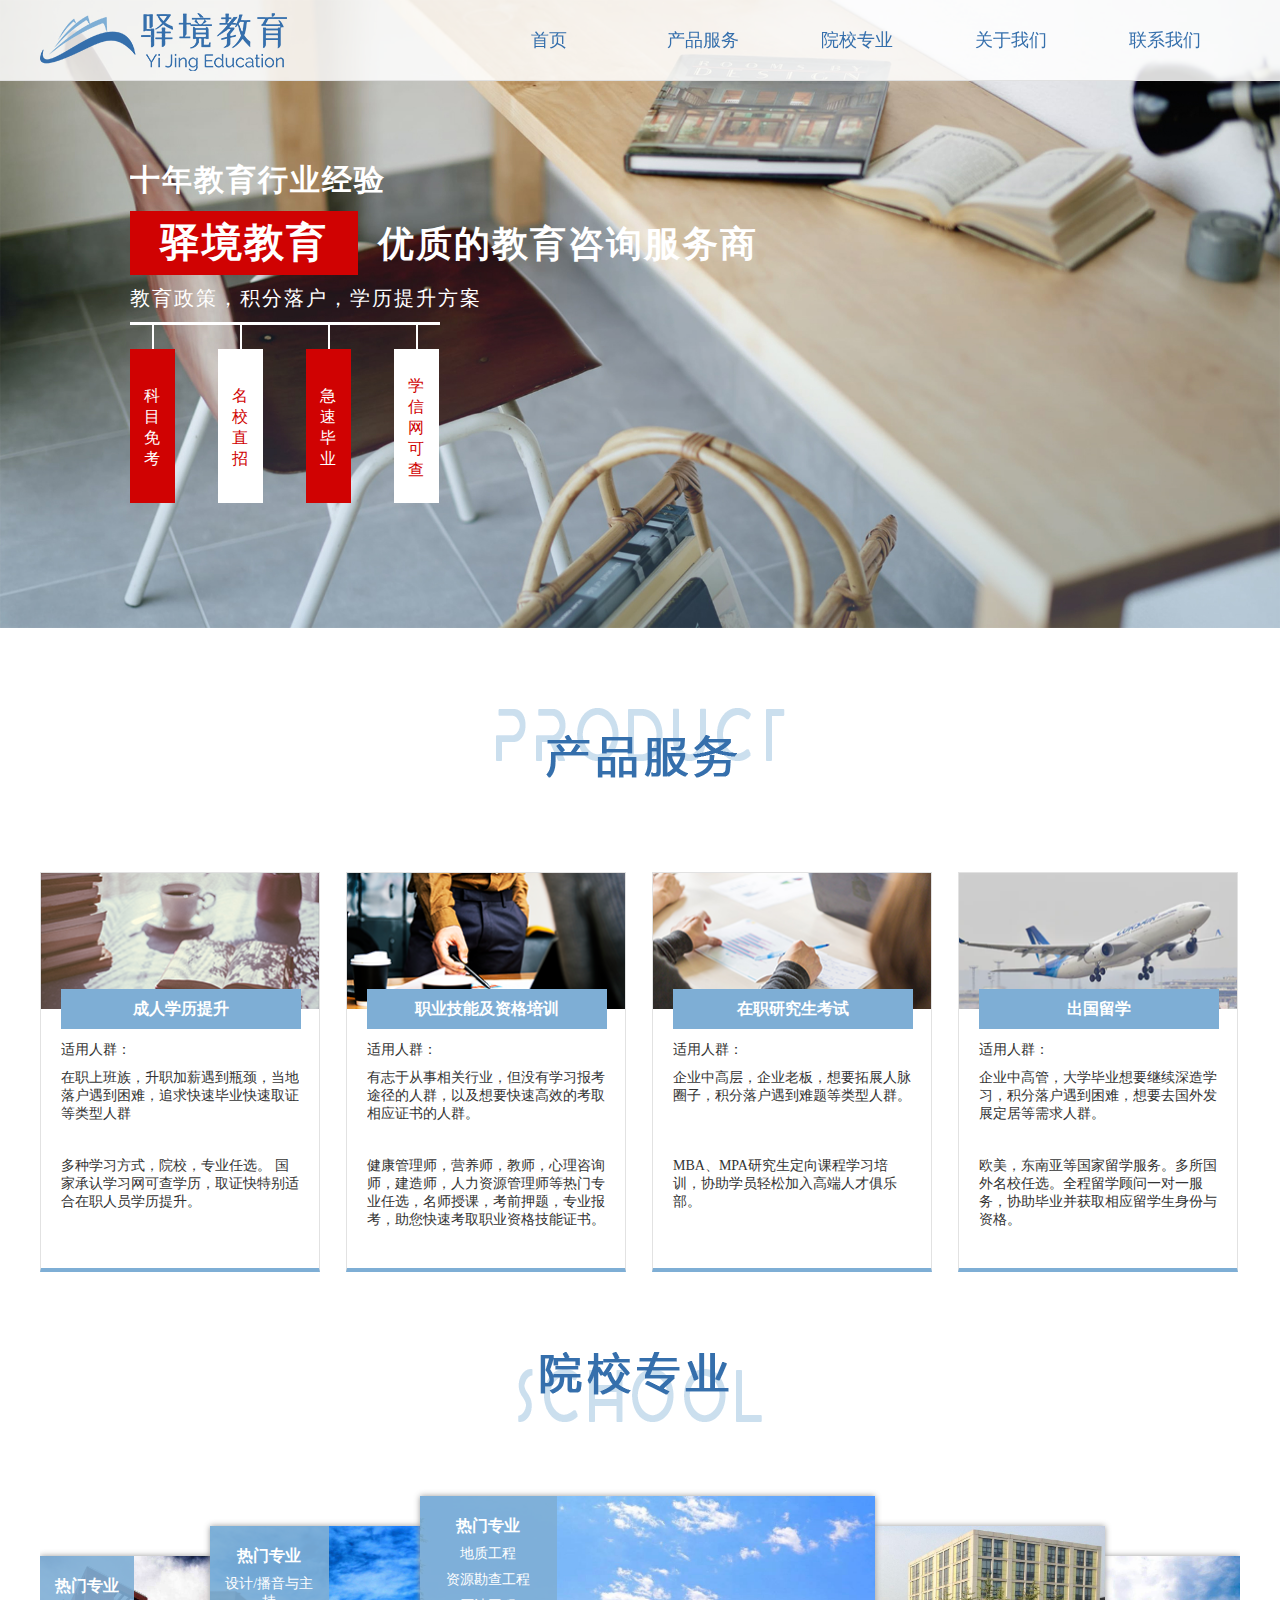
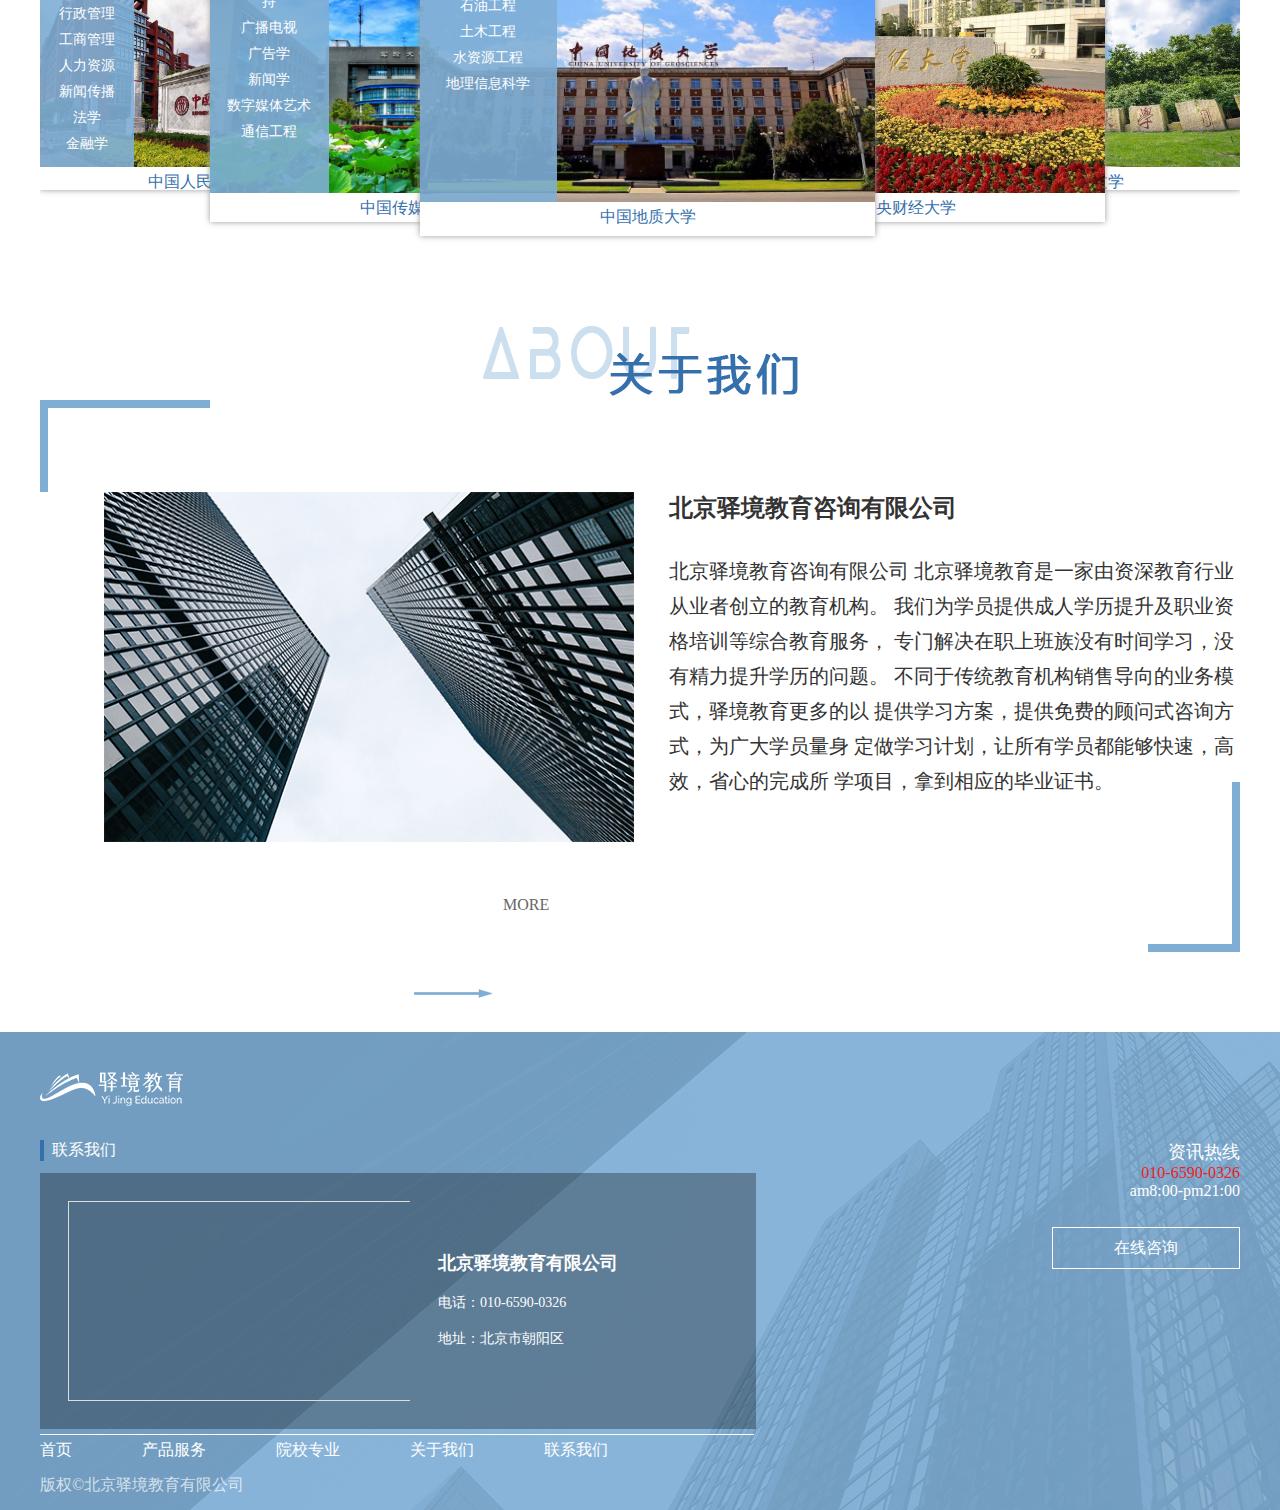
<file: 复制 index.html>
<!DOCTYPE html>
<html>
	<head>
		<meta charset="utf-8" />
		<meta name="viewport" content="width=device-width, initial-scale=1, maximum-scale=1, user-scalable=no"  />
		<meta name="description" content="">
		<meta name="keywords" content="">
		<title>北京驿境教育咨询有限公司</title>
		<link rel="stylesheet" href="css/zd-1.0.css" />
		<link rel="stylesheet" href="css/base.css" />
	
		<link type="text/css" href="css/lunbo.css" rel="stylesheet" />
		<link rel="stylesheet" href="css/button.min.css" />
		<link rel="stylesheet" href="css/jflex.min.css" />
			<link rel="stylesheet" href="css/style.css" />
			<link rel="stylesheet" href="css/animate.css" />
		<!--<link rel="stylesheet" href="css/zd-1.0.css" />-->
		<!--<link rel="stylesheet" type="text/css" href="https://unpkg.com/animate.css@3.5.2/animate.min.css" />--> 
		<script type="text/javascript" src="js/tools.js"></script>        
		<script type="text/javascript" src="js/js.js"></script>
	</head>
	<body>
		<!--导航-->
		<div class="nav ">
			<div class="center">
			<img src="img/logo.jpg.png" class="f-fl logo" />
			<div class="position f-fr">

					<!--start button, nothing above this is necessary -->
					<div class="svg-wrapper">
					  <svg height="40" width="150" xmlns="http://www.w3.org/2000/svg" >
						<rect id="shape" height="40" width="150" />
						<div id="text">
						  <a href=""><span class="spot"></span>首页</a>
						</div>
					  </svg>
					</div>
					<!--Next button -->
					<div class="svg-wrapper">
					  <svg height="40" width="150" xmlns="http://www.w3.org/2000/svg" >
						<rect id="shape" height="40" width="150" />
						<div id="text">
						  <a href=""><span class="spot"></span>产品服务</a>
						</div>
					  </svg>
					</div>
					<!--Next button -->
					<div class="svg-wrapper">
					  <svg height="40" width="150" xmlns="http://www.w3.org/2000/svg" >
						<rect id="shape" height="40" width="150" />
						<div id="text">
						  <a href=""><span class="spot"></span>院校专业</a>
						</div>
					  </svg>
					</div>
					<!--End button -->
					<div class="svg-wrapper">
					  <svg height="40" width="150" xmlns="http://www.w3.org/2000/svg" >
						<rect id="shape" height="40" width="150" />
						<div id="text">
						  <a href=""><span class="spot"></span>关于我们</a>
						</div>
					  </svg>
					</div>
					
					<div class="svg-wrapper">
					  <svg height="40" width="150" xmlns="http://www.w3.org/2000/svg" >
						<rect id="shape" height="40" width="150" />
						<div id="text">
						  <a href=""><span class="spot"></span>联系我们</a>
						</div>
					  </svg>
					</div>


			</div>
					<nav class="nav2">
						<!-- logo -->
					
						<!-- 控制menu -->
						<div class="nav-menu">
							<span></span>
							<span></span>
							<span></span>
						</div>
					
						<!-- 菜单 -->
						<ul class="nav-list">
							<li>
								<a href="">首页</a>
								
							</li>
							<li><a href="">产品服务</a></li>
							<li><a href="">院校专业</a></li>
							<li><a href="">关于我们</a></li>
							<li><a href="">联系我们</a></li>
						
						</ul>
					</nav>
			
			</div>
		</div>
		<!--banner-->
		<div class="banner ">
			<img src="img/banner.jpg" />
			
			<div class="wen ">
				<div class="center">
					<div class="bwen">
						<h1>十年教育行业经验</h1>
						<h2><span>驿境教育</span>优质的教育咨询服务商</h2>
						<h3>教育政策，积分落户，学历提升方案</h3>
						<ul>
							<li>
								<i></i>
								<a href="#">科<br />目<br />免<br />考</a>
							</li>
							<li class="bai">
								<i></i>
								<a href="#">名<br />校<br />直<br />招</a>
							</li>
							<li>
								<i></i>
								<a href="#">急<br />速<br />毕<br />业</a>
							</li>
							<li class="bai">
								<i></i>
								<a href="#">学<br />信<br />网<br />可<br />查</a>
							</li>
						</ul>
					</div>
				</div>
			</div>	
		</div>
		<!--past1-->
		<div class="center past1" >
			<img src="img/past1.png" class="bt animated fadeInDown"  />
			<ul class="fuwu">
				<li class="w768 ">
					<a>
						<img src="img/tu1.png" />
						<span>成人学历提升</span>
						<div class="wenzi">
							<h1>适用人群：</h1>
							<h2>在职上班族，升职加薪遇到瓶颈，当地落户遇到困难，追求快速毕业快速取证等类型人群</h2>
							<p>多种学习方式，院校，专业任选。 国家承认学习网可查学历，取证快特别适合在职人员学历提升。</p>
						</div>
					</a>
				</li>
				<li  class=" ">
					<a>
						<img src="img/tu2.png" />
						<span>职业技能及资格培训</span>
						<div class="wenzi">
							<h1>适用人群：</h1>
							<h2>有志于从事相关行业，但没有学习报考途径的人群，以及想要快速高效的考取相应证书的人群。</h2>
							<p>健康管理师，营养师，教师，心理咨询师，建造师，人力资源管理师等热门专业任选，名师授课，考前押题，专业报考，助您快速考取职业资格技能证书。</p>
						</div>
					</a>
				</li>
				<li class="w768 " >
					<a>
						<img src="img/tu3.png" />
						<span>在职研究生考试</span>
						<div class="wenzi">
							<h1>适用人群：</h1>
							<h2>企业中高层，企业老板，想要拓展人脉圈子，积分落户遇到难题等类型人群。</h2>
							<p>MBA、MPA研究生定向课程学习培训，协助学员轻松加入高端人才俱乐部。</p>
						</div>
					</a>
				</li>
				<li class=" ">
					<a>
						<img src="img/tu4.png" />
						<span>出国留学</span>
						<div class="wenzi">
							<h1>适用人群：</h1>
							<h2>企业中高管，大学毕业想要继续深造学习，积分落户遇到困难，想要去国外发展定居等需求人群。</h2>
							<p>欧美，东南亚等国家留学服务。多所国外名校任选。全程留学顾问一对一服务，协助毕业并获取相应留学生身份与资格。</p>
						</div>
					</a>
				</li>
			</ul>
		</div>
		<!--past2-->
		<div class="center past2" >
			<img src="img/past2.png"  class="bt"   />
			<div class="wrap" id="wrap">
				<ul class="content">
				</ul>
				<a href="javascript:;" class="prev">&#60;</a>
				<a href="javascript:;" class="next">&#62;</a>
			</div>
			
					<div class="flex">
			<ul class="slides">
				<li >
					<img alt="" src="img/xue.jpg">
					<div class="remen">
						<h2>中国人民大学</h2>
						<h1>热门专业</h1>
						<ul>
							<li>专业</li>
							<li>专业</li>
							<li>专业</li>
							<li>专业</li>
							<li>专业</li>
							<li>专业</li>
						</ul>
					</div>
				</li>
				<li>
					<img alt="" src="img/xue.jpg">
					<div class="remen">
						<h2>中国人民大学</h2>
						<h1>热门专业</h1>
						<ul>
							<li>专业</li>
							<li>专业</li>
							<li>专业</li>
							<li>专业</li>
							<li>专业</li>
							<li>专业</li>
						</ul>
					</div>
				</li>
				<li>
					<img alt="" src="img/xue.jpg">
					<div class="remen">
						<h2>中国人民大学</h2>
						<h1>热门专业</h1>
						<ul>
							<li>专业</li>
							<li>专业</li>
							<li>专业</li>
							<li>专业</li>
							<li>专业</li>
							<li>专业</li>
						</ul>
					</div>
				</li>
				<li>
					<img alt="" src="img/xue.jpg">
					<div class="remen">
						<h2>中国人民大学</h2>
						<h1>热门专业</h1>
						<ul>
							<li>专业</li>
							<li>专业</li>
							<li>专业</li>
							<li>专业</li>
							<li>专业</li>
							<li>专业</li>
						</ul>
					</div>
				</li>
				<li>
					<img alt="" src="img/xue.jpg">
					<div class="remen">
						<h2>中国人民大学</h2>
						<h1>热门专业</h1>
						<ul>
							<li>专业</li>
							<li>专业</li>
							<li>专业</li>
							<li>专业</li>
							<li>专业</li>
							<li>专业</li>
						</ul>
					</div>
				</li>
			</ul>
		</div>
		</div>
		<!--past3-->
		<div class="center past3" >
			<img src="img/past3.png" class="bt"   />
			<span class="zuoshang"></span>
			<div class="wtu"><img src="img/women.jpg" /></div>
			<div class="woz">
				<h1>北京驿境教育咨询有限公司</h1>
				<p class="wmzw">北京驿境教育咨询有限公司

北京驿境教育是一家由资深教育行业从业者创立的教育机构。
我们为学员提供成人学历提升及职业资格培训等综合教育服务，
专门解决在职上班族没有时间学习，没有精力提升学历的问题。
不同于传统教育机构销售导向的业务模式，驿境教育更多的以
提供学习方案，提供免费的顾问式咨询方式，为广大学员量身
定做学习计划，让所有学员都能够快速，高效，省心的完成所
学项目，拿到相应的毕业证书。</p>
				<a href="#" class="jiantou">
					<img src="img/jiantou.png" />
					<p>MORE</p>
				</a>
			</div>
			<span class="youxia"></span>
		</div>
		<footer>
				<div class="foot">
					<div class="center">
						<img src="img/logo2.png" class="logo2" />
						<div class="fot">
							<div class="foot1 f-fl">
								<h1>联系我们</h1>
								<b>
									<div class="map">
										<div id="container" style="width:342px;height:198px;margin:auto;border:1px solid #ddd;overflow:hidden;"></div>
									</div>
									<h2 class="f-fl">北京驿境教育有限公司</h2>
									<ul class="f-fl">
										<li>电话：010-6590-0326</li>
										<li>地址：北京市朝阳区</li>
									
										
									</ul>
								</b>
								
							</div>
							<div class="foot2 f-fr">
								<h1>资讯热线</h1>
								<h2>010-6590-0326</h2>
								<h3>am8:00-pm21:00</h3>
								<a href="#">在线咨询</a>
								<!--<img src="img/erweima.png" />-->
							</div>
						</div>
						<ul class="footnav">
									<li><a href="index.html">首页</a></li>
									<li><a href="about.html">产品服务</a></li>
									<li><a href="news.html">院校专业</a></li>
									<li><a href="#">关于我们</a></li>
									<li><a href="#">联系我们</a></li>
						</ul>
						<span class="banquan">版权©北京驿境教育有限公司</span>
					</div>
				</div>
		
		</footer>
		<!--导航2-->
		<script src="js/jquery.min.js"></script>
<script>
	$(document).click(function(){
		$('.nav-list').removeClass('open')
	})
	$('.nav-menu,.nav-list').click(function(e){e.stopPropagation()})
	$('nav').find('.nav-menu').click(function(e){
		$('.nav-list').toggleClass('open')
	})
</script>
		<!--地图-->
		<script type="text/javascript" src="http://api.map.baidu.com/api?v=1.3"></script>
<script type="text/javascript">
    //var map = new BMap.Map("container", {mapType: BMAP_HYBRID_MAP});      //设置卫星图为底图
    //var map = new BMap.Map("container", {mapType:BMAP_PERSPECTIVE_MAP});  //设置3D图为底图
    var map = new BMap.Map("container"); //设置底图
    map.centerAndZoom("北京", 18);  //初始化地址，查询的地址所在市
    map.enableScrollWheelZoom();    //启用滚轮放大缩小，默认禁用
    map.enableContinuousZoom();     //启用地图惯性拖拽，默认禁用

    var localSearch = new BMap.LocalSearch(map);
    localSearch.enableAutoViewport(); //允许自动调节窗体大小
function searchByStationName() {
    map.clearOverlays();//清空原来的标注
    var keyword = "北京市朝阳区农展馆路南路13号瑞辰国际中心305";//查询的详细地址
    localSearch.setSearchCompleteCallback(function (searchResult) {
        var poi = searchResult.getPoi(0);
        map.centerAndZoom(poi.point, 18);
        var marker = new BMap.Marker(new BMap.Point(poi.point.lng, poi.point.lat));  // 创建标注，为要查询的地方对应的经纬度
        map.addOverlay(marker);
        var content = keyword;
        var infoWindow = new BMap.InfoWindow("<p style='font-size:14px;'>" + content + "</p>");
        marker.addEventListener("click", function () { this.openInfoWindow(infoWindow); });
        marker.setAnimation(BMAP_ANIMATION_BOUNCE); //跳动的动画
    });
    localSearch.search(keyword);
}
searchByStationName();
</script>
   <!--轮播手机版-->
<script src="js/jquery-2.1.1.min.js" type="text/javascript"></script>
<script type="text/javascript" src="js/jflex.min.js"></script>
<script type="text/javascript">
$('.flex').jFlex({
	autoplay: true
});
</script>
	</body>
</html>
</file>
<file: css/lunbo.css>
@charset "utf-8";
body,
ul {
  padding: 0;
  margin: 0;
}
ul {
  list-style: none;
}
.wrap {
  position: relative;
  width: 1200px;
  height: 360px;
  margin: 70px auto;
}
.content {
  position: absolute;
  width: 1200px;
  height: 360px;
}
.content li {
  position: absolute;
  -moz-box-shadow:0px 0px 6px #999999; -webkit-box-shadow:0px 0px 6px #999999; box-shadow:0px 0px 6px #999999;
}

.wrap-silder {
  box-sizing: border-box;
  position: relative;
  height: 100%;
  width: 30%;
  padding: 20px 10px;
  background: rgba(126, 174, 213, 0.9);
  overflow: hidden;
}

.wrap-silder li {
  box-shadow: none !important;
  position: relative !important;
  display: block;
  color: #fff;
  font-size: 16px;
  font-weight: bold;

}

.wrap-silder--sub {
  font-size: 14px !important;
  font-weight: normal !important;
  margin-top: 8px;
}
.box {
  background-size: 100% 100%;
  cursor: pointer;
  height: 90%;
  font-size: 18px;
}

.box-title {
  height: 10%;
  background: #fff;
  color: rgb(53, 111, 173);
  line-height: 30px;
}

.wrap a {
  position: absolute;
  display: none;
  z-index: 2;
  top: 50%;
  width: 60px;
  height: 60px;
  margin-top: -30px;
  font: 36px/60px '宋体';
  text-align: center;
  text-decoration: none;
  color: #fff;
  background: rgb(126, 174, 213);
  background: rgba(126, 174, 213, 0.6);
  transition: background 1s ease;
}
.wrap a:hover {
  background: rgb(126, 174, 213);
}
.prev {
  left: 30px;
}
.next {
  right: 30px;
}
</file>
<file: css/style.css>
html,body{
	height: 100%;
}

.nav img{ margin-top:13px ;}
.nav{
	width: 100%;
	height: 80px;
	background: rgba(255,255,255,.85);
	position: fixed;
	top: 0;
	left: 0;
	border-bottom:1px solid #e1e1e1;
	z-index: 9999;
	/*-moz-box-shadow:0px 2px 2px #CCCCCC;
	-webkit-box-shadow:0px 2px 2px #CCCCCC;
	box-shadow:0px 2px 2px #CCCCCC;*/
}
.banner{
	position: relative;
/*background: url(../img/banner.jpg);
background-size: cover; 
background-repeat: no-repeat;*/

}
.banner img{
	width: 100%;
	display: block;
}
.banner .wen{
	position: absolute;

	left: 0;
	bottom: 20%;
	width: 100%;
	color: #FFFFFF;
}
.bwen{
	margin-left:90px ;
	letter-spacing: 2px;
	overflow: hidden;
}
.bwen h1{
	font-weight: bold;
	font-size: 30px;
}
.bwen h2{
	font-size: 36px;
	font-weight: bold;
	margin: 10px 0;
}
.bwen h2 span{
	display: inline-block;
	width: 228px;
	height: 64px;
	background: #d00202;
	text-align: center;
	font-size: 40px;
	line-height: 64px;
	margin-right: 20px;
}
.bwen h3{
	font-size: 20px;
}
.bwen ul{
	width: 310px;
	border-top:3px solid #FFFFFF ;
	margin-top: 10px;
}
.bwen ul li{
	float: left;
	margin-right: 43px;	
}
.bwen ul li:last-child{
	margin-right: 0px;	
}
.bwen ul li i{
	width: 2px;
	height: 24px;
	display: block;
	background: #fff;
	margin: 0 auto;
}
.bwen ul li a{
	display: inline-block;
	background: #d00202;
	
	text-align: center;
	color: #FFFFFF;
	
	width: 45px;
	height: 80px;
	padding: 37px 0;
	transition:  .5s;
    -webkit-transition: .5s;

}
.bwen ul li a:hover{
	margin-top: -5px;
	transition:  .5s;
    -webkit-transition: .5s;
}
.bwen ul li:last-child a{
	height: 100px;
	padding: 27px 0;
}

.bwen ul .bai a{
	background: #FFFFFF;
	color: #d00202;
}
.past1{
	text-align: center;
	padding: 80px 0;
}
.fuwu li{
		float: left;
		margin-right: 26px;
}
.fuwu li:last-child{
	margin-right: 0;
}
.fuwu li a{
	display: block;
	margin-top: 90px;
	width: 278px;
	height: 395px;
	border: 1px solid #e2e2e2;
	border-bottom: 4px solid #7eaed5;
	position: relative;
	color: #333;
		transition:  1s;
    -webkit-transition: 1s;
}
.fuwu li a img{
	width: 100%;
	
	display: block;
}
.fuwu li a span{
	width: 240px;
	height: 40px;
	background: #7eaed5;
	display: block;
	text-align: center;
	line-height: 40px;
	font-size: 16px;
	font-weight: bold;
	color: #FFFFFF;
	margin: 0 auto;
	position: absolute;
	top: 116px;
	left: 20px;
	transition:  .5s;
    -webkit-transition: .5s;
}
.fuwu li a div{
	text-align: left;
	padding: 32px 20px;
	font-size: 14px;
	
}
.fuwu li a h2{
	margin: 10px 0 30px ;
	height: 58px;
	overflow: hidden;
	
}
.fuwu li a h3{
	height: 76px;
	overflow: hidden;
}
.fuwu li a:hover{
	margin-top: 70px;
	border-bottom: 4px solid #356fac;
		transition:  1s;
    -webkit-transition: 1s;
}
.fuwu li a:hover span{
	background: #356fac;
		transition:  .5s;
    -webkit-transition: .5s;
}
.past2{
	text-align: center;
}
.past3{
	text-align: center;
}
.zuoshang{
	width: 162px;
	height: 84px;
	border: 8px solid #7eaed5;
	border-right: none;
	border-bottom: none;
	display: block;
}
.youxia{
	width: 84px;
	height: 162px;
	border: 8px solid #7eaed5;
	border-top: none;
	border-left: none;
	display: block;
	float: right;
	margin-top: -140px;
}
.wtu{
	width: 530px;
	height: 350px;
	margin-left: 64px;
	float: left;
	margin-right: 35px;
	overflow: hidden;
}
.wtu img{
	width: 100%;
	height: 100%;
	display: block;
		transition:  1s;
    -webkit-transition: 1s;
}
.wtu img:hover{
	transform:scale(1.05);
		transition:  1s;
    -webkit-transition: 1s;
}
.woz{
	color: #333333;
	text-align: left;
}
.woz h1{
	font-size: 24px;
	font-weight: bold;
	margin-bottom: 30px;
}
.woz p{
	font-size: 20px;
	line-height: 35px;

}

.jiantou img{
	float: left;
    margin: 102px 10px 0 374px;
    	transition:  .5s;
    -webkit-transition: .5s;
}
.jiantou p{
	margin-top: 88px;
	font-size: 16px;
}
.jiantou:hover img{
	margin-left: 384px;
		transition:  .5s;
    -webkit-transition: .5s;
}
.wmzw{
	height: 245px;
	overflow: hidden;
}


.foot{
	margin-top: 34px;
	height: 478px;
	background: url(../img/foot.jpg) no-repeat;
}
.logo2{
	margin-top: 40px;
	margin-bottom: 30px;
}
.foot1 h1{
	font-size: 16px;
	border-left: 4px solid #356fac;
	padding-left:8px;
	color: #FFFFFF;
}
.foot1 b{
	display: block;
	width: 660px;
	padding: 28px;
	background: rgba(0,0,0,.3);
	margin-top: 12px;
	overflow: hidden;
}
.foot1 b img{
	float: left;

}
.foot1 b h2{
	font-weight: bold;
	font-size: 18px;
	margin-left: 28px;
	margin-top: 50px;
	color: #FFFFFF;
}
.foot1 b ul{ margin-top: 10px;}
.foot1 b ul li{
	line-height: 36px;
	font-size: 14px;
	margin-left: 28px;
	font-weight: normal;
	color: #FFFFFF;
}
.foot2{
	text-align: right;
	color: #fff;
}
.foot2 h1{
	font-size: 18px;
}
.foot2 h2{
	color: #ee1d23;
	font-size: 16px;
}
.foot2 h3{
	font-size: 16px;
}
.foot2 a{
	display: block;
	width: 186px;
	height: 40px;
	border: 1px solid white;
	line-height: 40px;
	text-align: center;
	font-size: 16px;
	margin: 27px 0;
	color: #fff;
			transition:  .5s;
    -webkit-transition: .5s;
}
.foot2 a:hover{
	background: #FFFFFF;
	color: #ee1d23;
			transition:  .5s;
    -webkit-transition: .5s;
}
.fot{ overflow: hidden;}
.footnav{
	border-top: 1px solid #FFFFFF;
	width: 714px;
	margin-top: 5px;
	overflow: hidden;
}
.footnav li{
	float: left;
	margin-right: 70px;
}
.footnav li a{
	color: white;
	display: block;
	line-height: 30px;
}
.footnav li a:hover{
	color: rgba(255,255,255,.8);
}
.banquan{
	display: block;
	line-height: 40px;
	color: rgba(255,255,255,.7);
}
.map{
	width: 342px;
	float: left;
	overflow: hidden;
}
.htmleaf-container{
	display: none;
}
.nav2{
	display: none;
}
.flex{
	display: none;
	margin: 0 auto 20px;
	 max-width: 960px;
}
@media screen and (max-width:475px){
	body{min-width: 320px;}
	}
	
@media screen and (min-width:960px) and (max-width:1200px){
	.wrap{
		display: none;
	}
	.flex{
	display: block;
	padding: 60px 0;
	}
	.center{
		width: 960px
	}
	.banner .wen{
		bottom: 10%;
	}
	.fuwu li a{
		width: 218px;
	}
	.fuwu li a span{
		width: 178px;
		top: 85px;
	}
	.jiantou img{
		margin: 58px 10px 0 768px;
	}
	.logo{
		width: 18%;
		
	}
	.nav img{
		margin-top: 22px;
	}
	.woz p {

    font-size: 16px;
    line-height: 25px;
	}
	.wtu{
		margin-left: 28px;
	}
	.jiantou:hover img{
	margin-left: 778px;
	}
}
@media screen and  (max-width:960px){
	.remen ul {
	height: 60px;
	}
	.wrap{
		display: none;
	}
	.flex{
	display: block;
	padding: 60px 0;
	}
	.nav2{
		display: block;
	}
	.logo {

    width: 24%;
	}
	.fuwu li {
		width: 50%;
		margin-right: 0;
	}
	.fuwu li a{
		margin: 20px auto;
	}
	.banner .wen{
		bottom: 10%;
	}
	.nav img {
    margin-top: 22px;
	}
	.position{
		display: none;
	}
	.banner{
		margin-top: 81px;
	}
	.center{
		width: 768px;
	}

	.wtu {

    width: 90%;
    height: auto;
    margin: 0 auto;
    float: none;
    }
    .woz h1{
    	margin-top:10px;
    	margin-bottom: 10px;
    	text-align: center;
    }
    
    .woz p {
	text-align: center;
    font-size: 16px;
    line-height: 22px;
    }
    .youxia{
    	margin-top: -140px;
    
    }
    .wmzw{
    	width: 90%;
    	margin: 0 auto;
    	height: auto;
    }
    .jiantou img{
		margin-left: 50%;
		margin-top: 40px;
	}
	 .jiantou:hover img{
		margin-left: 52%;
	}
    .jiantou p{
    	margin-top: 32px;
    }
    .foot1 b{
    	width: 346px;
    }
    .foot1 b h2 {
    margin-left: 0px;
    margin-top: 16px;
	}
	.foot1 b ul li {

    line-height: 18px;
    font-size: 14px;
    margin-left: 16px;
    }
    .footnav{
    	display: none;
    }
    .banquan{
    	line-height: 36px;
    }
}
@media screen and (max-width:768px){
	
	.foot1 b h2{
		margin-left: 20%;
	}
	.map{
		width: 100%;
	}
	.logo {

    width: 24%;
	}
	.foot2{
		display: none;
	}
	.logo2{
		margin-left: 3%;
	}
	.foot1{
		margin-left: 3%;
	}
	.foot1 b{
		width: 90%;
		margin-top: 2%;
		padding: 4%;
	}
	.footnav{
		display: none;
	}
	.banquan{
		text-align: center;
	}
.nav img {

    margin-top: 20px;
    }
    /*.banner img{
    	height: 300px;
    }*/
	.position{
		display: none;
	}
	.banner{
		margin-top: 81px;
	}
	.center{
		width: 100%;
	}
	.bwen h1{
		font-size: 16px;
	}
	.bwen h2{
		font-size: 18px;
	}
	.bwen h2 span {
    width: 103px;
    height: 36px;
  font-size: 18px;
    line-height: 36px;
	}
	.banner .wen{
		bottom: 5%;
	}
	.bwen ul li{
		font-size: 14px;
	}
	.bwen ul li a{
		display: block;
		padding: 12px 0;
	}
	.bwen ul li:last-child a{
		padding: 6px 0;

height: 92px;
	}
}
@media screen and (max-width:700px){
	.remen ul {
	height: 30px;
	}
}
@media screen and (max-width:524px){
	
	.banner img{
		height: 300px;
	}
	.fuwu li {
		width: 100%;
		
	}
	.logo {
	margin-left: 5%;
    width: 40%;
	}
	.nav img{
		margin-top: 5%;
	}
	.bwen{
		margin-left: 5%;
	}
    .woz p{
    	line-height: 26px;
    	font-size: 16px;

    }
    .jiantou img{
    	margin: 18px 10px 0 50%;
    }
    .jiantou:hover img{
    	margin: 18px 10px 0 52%;
    }
    .jiantou p{
    	margin-top: 8px;
    }
    .logo2{
    	margin-left: 5%;
    }
    .foot1 b ul li {

    line-height: 21px;
    font-size: 14px;
    margin-left: 16px;
    font-weight: normal;
    color: #FFFFFF;
	}
	.foot1 b h2 {
    font-size: 18px;
    margin-left: 0px;
    margin-top: 10px;
}
	.foot1 b ul li {
    line-height: 21px;
    font-size: 14px;
    margin-left: 2px;
	}
	.foot2{
		display: none;
	}
	.footnav{
		display: none;
	}
	.banquan{
		font-size: 14px;
		text-align: center;
	}
	.past1 {
    padding: 44px 0;
    }
    .bt{
    	width: 200px;
    }
}
@media screen and (max-width:500px){
	.remen h2{
		font-size: 16px;
	}
	.remen h1{
		font-size: 14px;
	}
	.remen ul{
		font-size: 12px;
		height: 12px;
	
	}
	.remen ul li{
			line-height: 12px;
	}
}
@media screen and (max-width:375px){
	.banquan {
    line-height: 28px;
    }
}
</file>
<file: css/zd-1.0.css>
@charset "UTF-8";
/*
2017-12-2
为了工作和平时项目的需要，在自己工作空余时间自己写的一个css样式
同时也是为了巩固css和sass的知识
目的是为了：适应每一个项目自己重置样式,创造属于自己的style
虽然目前已有很多流行和成熟的css框架，如bootstrap,Semantic UI,Pure...都有各的优点
但还是决定做更加适合前端工作的css样式，我并没说是css框架，因为还需要不断更新
自己在空余时间也会不断的去优化，学习和进步
*/

.container-fluid {
  width: 100%;
  padding-bottom: 10px;
}

.carect {
  position: relative;
  width: 0;
  height: 0;
  margin-left: 5px;
  margin-bottom: 2px;
  border-top: 6px solid;
  border-left: 5px solid transparent;
  border-right: 5px solid transparent;
  border-radius: 10px;
  display: inline-block;
}

/*
    导航组件
*/

nav li, nav a {
  text-decoration: none;
  list-style: none;
}
nav .nav-logo {
  width: auto;
  height: 100%;
  margin-left: 20px;
  float: left;
}
nav .nav-logo a, nav .nav-logo li, nav .nav-logo ol, nav .nav-logo span, nav .nav-logo p {
  font-size: 30px;
  font-weight: bold;
  list-style: none;
  color: #1f79ec;
  text-decoration: none;
}
nav .nav-logo img {
  max-width: 100%;
  max-height: 100%;
}
nav ::-webkit-scrollbar {
  display: none;
}
nav .nav-list {
  /*nav-list*/
  -webkit-box-sizing: border-box;
  box-sizing: border-box;
  float: right;
  margin-right: 20px;
}
@media (max-width: 1200px) {
  nav .nav-list {
    position: fixed;
    height: 100%;
    top: 0;
    padding-top: 10px;
    width: 60%;
    background: #fff;
    left: -60%;
    -webkit-transition: 1s;
    transition: 1s;
    /*-webkit-box-shadow: 3px 0px 10px #f0eded;
    box-shadow: 3px 0px 10px #f0eded;*/
  }
}
nav .nav-list > li {
  position: relative;
  list-style: none;
  float: left;
  text-align: center;
}
@media (max-width: 1200px) {
  nav .nav-list > li {
    width: 100%;
    margin: 0;
    overflow: hidden;
  }
  nav .nav-list > li {
    margin-bottom: 15px;
  }
}
nav .nav-list > li .active {
  color: #fff;
  background: #094fb7;
}
nav .nav-list > li a {
  color: #5a5c5f;
  display: inline-block;
  line-height: 32px;
  padding: 1px 15px;
  margin: 0 10px;
  font-size: 15px;
  border-radius: 5px;
  text-decoration: none;
}
@media (max-width: 1200px) {
  nav .nav-list > li a {
    width: 100%;
    border-radius: 0;
    margin: 0;
  }
}
nav .nav-list > li a:hover {
  color: #fff;
  background-color: #356fac;
}
nav .nav-list > li .menu {
  min-width: 100px;
  background: #fff;
  -webkit-box-shadow: 0 2px 10px #ccc;
  box-shadow: 0 2px 10px #ccc;
  position: absolute;
  border-radius: 5px;
  white-space: nowrap;
  left: 0;
  height: 0;
  overflow: hidden;
  -webkit-transition: 1s;
  transition: 1s;
}
@media (max-width: 1200px) {
  nav .nav-list > li .menu {
    position: relative;
    width: 100%;
    text-align: center;
    border-radius: 0;
    /*-webkit-box-shadow: 0 -1px 7px #ccc inset;
    box-shadow: 0 -1px 7px #ccc inset;*/
  }
}
nav .nav-list > li .menu li a {
  display: -webkit-box;
  display: -ms-flexbox;
  display: flex;
  margin: 0;
}
nav .nav-list > li:hover .menu {
  height: auto;
}
nav .nav-menu {
  display: none;
  z-index: 999;
  background: #fff;
  cursor: pointer;
}
@media (max-width: 1200px) {
  nav .nav-menu {
    display: block;
    float: right;
    padding: 8px 5px;
    position: relative;
    border: 1px solid #ccc;
    border-radius: 5px;
    margin-right: 15px;
    margin-top: 22px;
  }
  nav .nav-menu span {
    height: 2px;
    width: 25px;
    display: block;
    background: #CCC;
    border-radius: 10px;
  }
  nav .nav-menu span + span {
    margin-top: 6px;
  }
}
nav .open {
  left: 0%;
  overflow: auto;
}

/*# sourceMappingURL=zd-1.0.css.map */
</file>
<file: css/base.css>
@charset "utf-8";
 
/**
 * FileName: base.css
 * Version: v2.0.1
 * Description: CSS Reset & Public Components
 * 该文件样式已经定义完毕，在做修改前先告知  QQ：1315367377 王剑
 */

/* reset */
body{width: 100%;overflow-x: hidden;}
html,body,div,span,applet,object,iframe,h1,h2,h3,h4,h5,h6,p,blockquote,pre,a,abbr,acronym,address,big,cite,code,del,dfn,em,img,ins,kbd,q,s,samp,small,strike,strong,sub,sup,tt,var,b,u,i,center,dl,dt,dd,ol,ul,li,fieldset,form,label,legend,keygen,table,caption,tbody,tfoot,thead,tr,th,td,article,aside,canvas,details,figcaption,figure,footer,header,hgroup,menu,nav,section,summary,time,mark,audio,video,input,textarea,select,button{margin:0;padding:0;border:0;outline:0;font-size:100%;}
html,body,form,fieldset,p,div,h1,h2,h3,h4,h5,h6{-webkit-text-size-adjust:none}
article,aside,details,figcaption,figure,footer,header,hgroup,menu,nav,section{display:block}
body,html{font-family:"Microsoft YaHei";}
ol,ul,li{list-style:none;}
sup,sub{font-size:83%}
blockquote,q{quotes:none}
blockquote:before,blockquote:after,q:before,q:after{content:'';content:none}
del{text-decoration:line-through}
ins,u,s,a,a:hover{text-decoration:none}
pre,code,kbd,samp{font-family:Microsoft YaHei}
em,i,cite,var,address,dfn{font-style:normal}
h1,h2,h3,h4,h5,h6{font-weight:normal}
h1,h2,h3,h4,h5,h6{}
html,body,fieldset,img,iframe,abbr{border:0}
table{border-collapse:collapse;border-spacing:0}
caption,th{text-align:left;font-weight:normal}
textarea{overflow:auto;resize:none}
label,summary{cursor:default}
a,button,label{cursor:pointer}
body,textarea,input,button,select,keygen,legend{color:#666}
html{_background-image:url(about:blank);_background-attachment:fixed}
body,html{background-color:#fff}
img{ border: none;}
a{color:#666;-webkit-tap-highlight-color:rgba(0,0,0,0)}
/*a:hover{color:#ff571a;}*/

/* links */
a.w:link,a.w:visited,a.w:active,.w{color:#FFFFFF;text-decoration:none;}
a.w:hover {color:#F4F3F2;}
a.b:link,a.b:visited,a.b:active{color:#225588;text-decoration:none;}
a.b:hover {color:#FF6600;}
a.g:link,a.g:visited,a.g:active{color:#666666;text-decoration:none;}
a.g:hover {color:#FF6600;}

/* function */
.dn{display:none}
.db{display:block}
.di{display:inline}
.di-b{ display: inline-block;}
.f-fl{float:left;}
.f-fr{float:right;}
.fn{float:none}
.pr{position:relative}
.pa{position:absolute}
.oh{overflow:hidden}
.fs12{font-size:12px}
.fs14{font-size:14px}
.fwb{font-weight:bold}
.tal{text-align:left}
.tac{text-align:center}
.tar{text-align:right}
.vam{vertical-align:middle}
.vat{vertical-align:top}
.wsn{word-wrap:normal;white-space:nowrap}
.ti{overflow:hidden;text-indent:-999em}
.ti2{text-indent:2em}
.cp{cursor:pointer}
.nus{-webkit-user-select:none;-ms-user-select:none;user-select:none}
.clear,.cb{overflow:hidden;display:block;clear:both;height:0}
.clearfix:before,.clearfix:after{content:'';display:table}
.clearfix:after{clear:both}
.clearfix,.zm{*zoom:1}

.right{float: right;}
.left{float: left;}


/* edge */
.mt0{margin-top:0}
.mt5{margin-top:5px}
.mt10{margin-top:10px}
.mt15{margin-top:15px}
.mt20{margin-top:20px}
.mt30{margin-top:30px}
.mr0{margin-right:0}
.mr-3{margin-right:-3px}
.mr5{margin-right:5px}
.mr10{margin-right:10px}
.mr15{margin-right:15px}
.mr20{margin-right:20px}
.mb0{margin-bottom:0}
.mb5{margin-bottom:5px}
.mb10{margin-bottom:10px}
.mb15{margin-bottom:15px}
.mb20{margin-bottom:20px}
.ml0{margin-left:0}
.ml-3{margin-left:-3px}
.ml5{margin-left:5px}
.ml10{margin-left:10px}
.ml15{margin-left:15px}
.ml20{margin-left:20px}
.ml30{margin-left:30px}
.p5{padding:5px;}
.p10{padding:10px;}
.p15{padding:15px;}
.p20{padding:20px;}
.pt0{padding-top:0}
.pt10{padding-top:10px}
.pt15{padding-top:15px}
.pt20{padding-top:20px}
.pr0{padding-right:0}
.pr10{padding-right:10px}
.pr15{padding-right:15px}
.pr20{padding-right:20px}
.pb0{padding-bottom:0}
.pb10{padding-bottom:10px}
.pb15{padding-bottom:15px}
.pb20{padding-bottom:20px}
.pl0{padding-left:0}
.pl10{padding-left:10px}
.pl15{padding-left:15px}
.pl20{padding-left:20px}
.h5{height:10px;font-size:1px;}
.h10{height:10px;font-size:1px;}
.h15{height:15px;font-size:1px;}
.h20{height:20px;font-size:1px;}
.center{ width: 1200px;margin: 0 auto;overflow: hidden;}
/* ui */
.ui-gray { -webkit-filter:grayscale(1); -ms-filter:grayscale(1); filter:grayscale(1); filter:progid:DXImageTransform.Microsoft.BasicImage(grayscale=1);}
.ui-tine { display:inline-block; line-height:0; font-size:0; border:6px dashed transparent;}
.ui-animate { -webkit-animation-duration:1s; -webkit-animation-fill-mode:both; animation-duration:1s; animation-fill-mode:both;}
.ui-trans { -webkit-transition:all .3s ease-in; -ms-transition:all .3s ease-in; transition:all .3s ease-in;}
.ui-selectxt::-webkit-selection { background-color:#ca061a; color:#fff;}
.ui-selectxt::-ms-selection { background-color:#ca061a; color:#fff;}
.ui-selectxt::selection { background-color:#ca061a; color:#fff;}

/*内容页分页*/
.page_list{padding: 5px 0;}
.page_list p{ line-height: 26px; padding-left: 23px;}
.page_list p a{color: #555;}
.page_list p a:hover{color: #555;}

/*二级页分页*/
.pages{ padding:50px 0; text-align: center;}
.pages ul{ display: inline-block;}
.pages a{line-height: 27px;font-size: 14px;text-align:center;border:1px #dbdbdb solid;border-radius:3px}
.pages a{ color: #4e4e4e; background:#fff; padding:4px 10px; line-height: 27px;}
.pages a:hover,.pages a.current{ background:#e65450; color: #fff;border-radius:3px;border-color:#c5915f;}

/*订购帮助分页*/
.pages2{width:306px;float:left;}
.pages2 a{width:136px;height:39px;border:1px #fd4343 solid;color:#fd4343;display:block;float:left;text-align:center;line-height:39px;margin-top:40px;margin-bottom:70px;}
.pages2 a:hover{background:#fd4343;color:#fff;}
.pages2 a:last-child{float:right;}
.pages2 li:hover a,.pages2 li.current a{ color: #ea4045;}

/*内容页分页*/
.page_cont{padding:30px 0;position: relative;}
.page_cont p{ line-height:24px;margin: 0;}
.page_cont span{ top: 25px; right: 20px;}
.page_cont .bdsharebuttonbox{display: inline-block;}
.page_cont .bdsharebuttonbox{position: absolute; right: 0; top: 36px;}
/*按钮*/
.landing_but{width:88% !important;height:3.5rem !important;color:#fff;font-size:1.8rem !important;display:block;margin:0 auto;border-radius:3px;background:#9e4fc5;margin-left:auto !important;}
.shop_sure{width:63%;background:#ff692c;color:#fff;}
.shop_accou2{font-size:1.71rem !important;color:#fff !important;background:#f9340d;width:43%;text-align:left !important;text-indent:3.7rem}
</file>
<file: css/button.min.css>
* {
	margin: 0;
	padding: 0
}

html,
css {
	width: 100%;
	height: 100%
}

#personal {
	color: white;
	text-decoration: none;
	position: absolute;
	bottom: 15px;
	right: 2%
}

.spot {
	position: absolute;
	width: 100%;
	height: 100%;
	top: 0;
	left: 0
}

.svg-wrapper {
	margin-top: 0;
	position: relative;
	width: 150px;
	height: 40px;
	display: inline-block;
	border-radius: 3px;
}


#shape {
	stroke-width: 4px;
	fill: transparent;
	/*stroke: #009FFD;*/
	stroke-dasharray: 85 400;
	stroke-dashoffset: -220;
	transition: 1s all ease;
}

#text {
	margin-top: -35px;
	text-align: center
}

#text a {
	color: #356fac;
text-decoration: none;
font-weight: 100;
font-size: 18px;
}

.svg-wrapper:hover #shape {
	stroke-dasharray: 50 0;
	stroke-width: 3px;
	stroke-dashoffset: 0;
	stroke: #7eaed5
}
.position{
	margin-top: 19px;
}
</file>
<file: css/jflex.min.css>
.slides,
.slides--titles {
	margin: 0;
	padding: 0
}

.slides li,
.slides--titles li {
	overflow: hidden;
	position: relative;
	float: left
}

.jFlex,
.slides,
.slides li,
.slides--titles li {
	position: relative
}

.jFlex {
	overflow: hidden;
	-webkit-touch-callout: none;
	-webkit-user-select: none;
	-khtml-user-select: none;
	-moz-user-select: none;
	-ms-user-select: none;
	user-select: none
}

.slides {
	list-style: none
}

.slides--anim {
	-moz-transition: transform ease-out .3s;
	-ms-transition: transform ease-out .3s;
	-o-transition: transform ease-out .3s;
	-webkit-transition: transform ease-out .3s;
	transition: transform ease-out .3s
}

.slides--titles:after,
.slides--titles:before,
.slides:after,
.slides:before {
	content: ' ';
	display: table
}

.slides--titles:after,
.slides:after {
	clear: both
}

.slides li {
	display: block;
	position: relative;
}

.slides img {
	display: block;
	height: auto;
	max-width: 100%;
	width: 100%;
	min-height: 300px;
}

.slides--titles li {
	background: #eee;
	cursor: pointer;
	text-align: center;
	-moz-transition: background linear .3s;
	-ms-transition: background linear .3s;
	-o-transition: background linear .3s;
	-webkit-transition: background linear .3s;
	transition: background linear .3s;
	width: 20%
}

.jflex--2 li {
	width: 50%
}

.jflex--3 li {
	width: 33.3333333%
}

.jflex--4 li {
	width: 25%
}

.jflex--5 li {
	width: 20%
}

.jflex--6 li {
	width: 16.6666667%
}

.slides--titles li .title--l {
	background: #7eaed5;
	display: block;
	height: 4px;
	left: -100%;
	position: relative
}

.slides--titles li .title--t {
	color: #356fac;
	display: block;

	line-height: 50px;
	padding: 0 10px;
	overflow: hidden;
	text-overflow: ellipsis;
	white-space: nowrap
}

.slides--titles li.title--auto .title--l,
.slides--titles li.title--manual .title--l {
	-moz-transition: all linear .3s;
	-ms-transition: all linear .3s;
	-o-transition: all linear .3s;
	-webkit-transition: all linear .3s;
	transition: all linear .3s
}

.slides--titles li.title--auto.title--active .title--l {
	-moz-transition: all linear 5s;
	-ms-transition: all linear 5s;
	-o-transition: all linear 5s;
	-webkit-transition: all linear 5s;
	transition: all linear 5s
}

.slides--titles li.title--active .title--l {
	left: 0
}

.slides--titles li.title--right .title--l {
	left: 100%
}

.slides--titles li.title--active .title--t {
	font-weight: 700
}

.slides--titles li.title--active {
	/*background: #ddd;*/
}
.remen{
	position: absolute;
	left: 0;
	width: 100%;
	height: 28%;
	background: rgba(126, 174, 213, 0.9);
	bottom: 0;
	color: #FFFFFF;
}
.remen h1, .remen h2{
	text-align: left;
	margin-left: 10%;
	margin-top: 2%;
}
.remen h2{
	font-size: 20px;
	font-weight: bold;
}
.remen h1{
	font-size: 18px;
	margin-bottom: 1%;
}
.remen ul {
	margin-left: 10%;
	width: 80%;
	overflow: hidden;
	height: 90px;
}
.remen ul li{
	margin-right: 1%;
	line-height: 30px;
}
</file>
